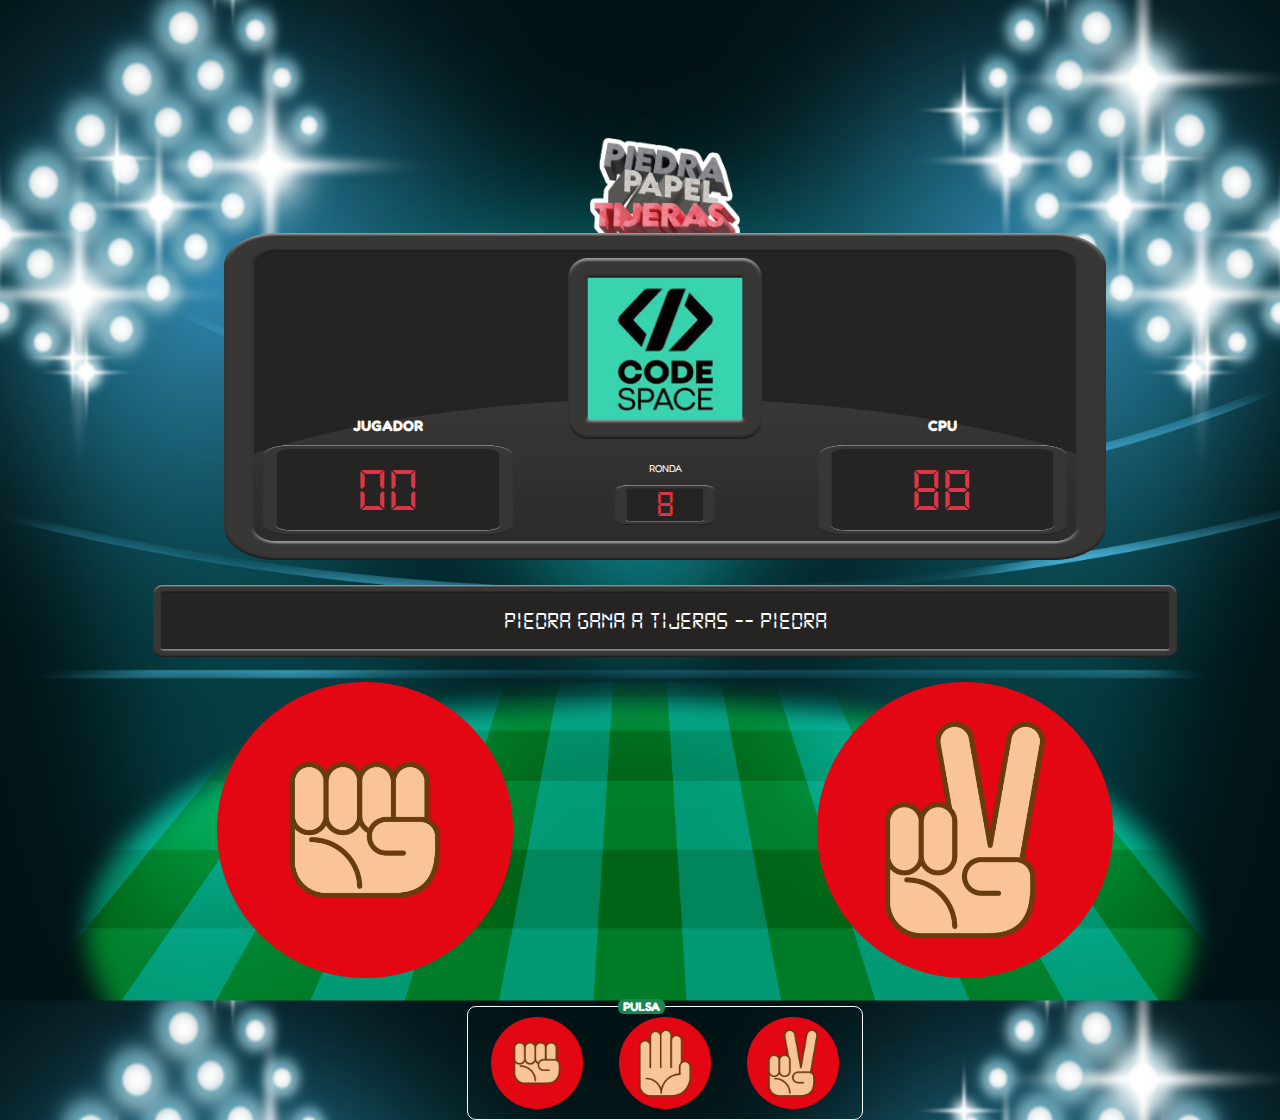
<file: index.html>
<!DOCTYPE html>
<html lang="en">
  <head>
    <meta charset="UTF-8" />
    <meta http-equiv="X-UA-Compatible" content="IE=edge" />
    <meta name="viewport" content="width=device-width, initial-scale=1.0" />
    <title>Piedra Papel Tijeras</title>
    <link rel="preconnect" href="https://fonts.googleapis.com" />
    <link rel="preconnect" href="https://fonts.gstatic.com" crossorigin />
    <link
      href="https://fonts.googleapis.com/css2?family=Fredoka&family=Rubik&display=swap"
      rel="stylesheet"
    />
    <link rel="stylesheet" href="css/style.css" />
  </head>
  <body>
    <img
      class="logo"
      src="img/logo.png"
      alt="Logotipo de Piedra Papel Tijeras"
    />
    <section class="scoreboard">
      <div class="row top">
        <span>Jugador</span>
        <span><img src="img/code-logo.png" alt="CODE logo" /></span>
        <span>cpu</span>
      </div>
      <div class="row bottom">
        <div>00</div>
        <div>
          <span>RONDA</span>
          <div class="round">8</div>
        </div>
        <div>88</div>
      </div>
    </section>
    <section class="display">Piedra gana a tijeras -- piedra</section>
    <section class="results">
      <div><img src="img/big-rock.png" alt="" /></div>
      <div><img src="img/big-scissors.png" alt="" /></div>
    </section>
    <section class="play">
      <span>PULSA</span>
      <div><img src="img/small-rock.png" alt="" /></div>
      <div><img src="img/small-paper.png" alt="" /></div>
      <div><img src="img/small-scissors.png" alt="" /></div>
    </section>
    <script src="js/app.js"></script>
  </body>
</html>
</file>
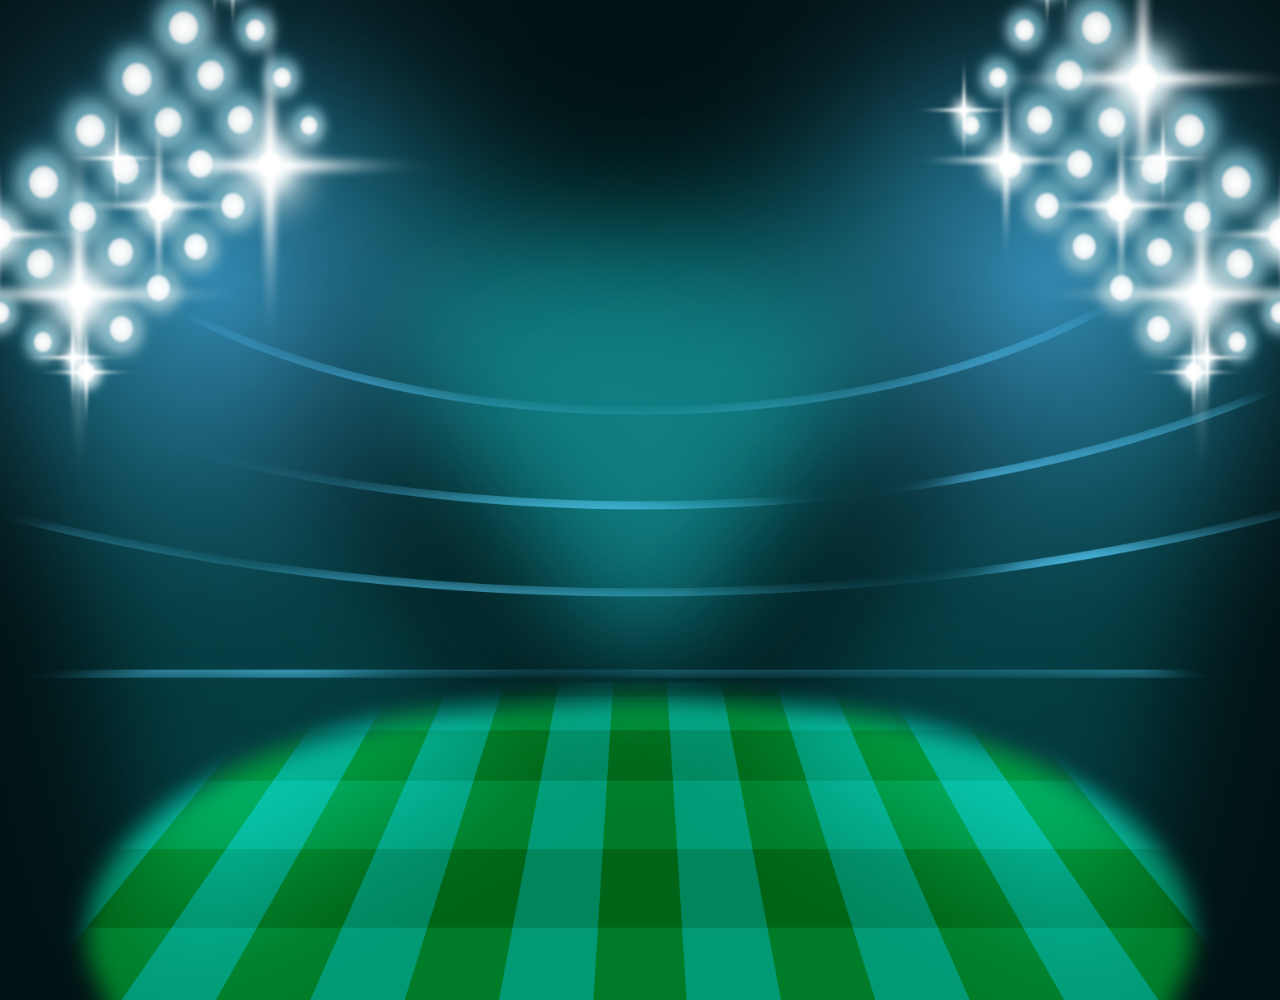
<file: exercises.html>
<!DOCTYPE html>
<html lang="en">
<head>
    <meta charset="UTF-8">
    <meta http-equiv="X-UA-Compatible" content="IE=edge">
    <meta name="viewport" content="width=device-width, initial-scale=1.0">
    <link rel="stylesheet" href="css/style.css" />
    <title>Training JavaScript Exercises</title>
</head>
<body>
            <!-- End of <body>. Load js here to make sure DOM is fully loaded before running js. -->
                <script src="js/algorythms3.js"></script>
</body>
</html>
</file>
<file: css/style.css>
@font-face {
  font-family: "ds-digit";
  src: url("../fonts/DS-DIGI.TTF");
}
* {
  box-sizing: border-box;
  margin: 0;
  padding: 0;
  border: 0;
  padding: 0;
  margin: 0;
  outline: 0;
  -webkit-box-sizing: inherit;
          box-sizing: inherit;
}
:root {
  font-size: 0.785rem;
  font-family: "Rubik", sans-serif;
  --blue: #0d6efd;
  --indigo: #6610f2;
  --purple: #6f42c1;
  --pink: #d63384;
  --red: #dc3545;
  --orange: #fd7e14;
  --yellow: #ffc107;
  --green: #198754;
  --teal: #20c997;
  --cyan: #0dcaf0;
  --gray-500: #adb5bd;
  --black: #000;
}
body {
  width: 100%;
  height: 100vh;
  background-color: var(--black);
  background-image: url("../img/stadium-bg.png");
  background-position: center center;
  background-size: 100% 100%;
  text-align: center;
  padding: 4em 2em;
  color: white;
  font-family: "Fredoka", sans-serif;
}
/* .logo {
  width: 60%;
  height: 5vh;
  margin: 5% auto;
} */
img.logo {
  max-width: 150px;
  height: auto;
  margin-top: 7em;
}

.scoreboard {
  width: 65%;
  /* height: 15vh; */
  margin: -15px auto 0;
  position: relative;
  z-index: 100;
  /* max-height: 400px; */
  background-image: url("../img/scoreboard-bg.png");
  background-position: center center;
  background-size: 100% 100%;
  padding: 2em;
  font-weight: bold;
}
.row.top {
  text-transform: uppercase;
  display: flex;
  justify-content: space-around;
  align-items: flex-end;
  font-size: 1.2rem;
}
.row.top span:first-child,
.row.top span:last-child {
  margin-bottom: 10px;
}
.row.top span {
  width: 33.3%;
  text-align: center;
  margin-bottom: 0.1em;
}
.row.top img {
  max-width: 70%;
}
.row.bottom {
  display: flex;
  justify-content: space-around;
}
.row.bottom div {
  width: 30%;
  height: 90px;
  font-family: "ds-digit";
  color: var(--red);
  display: flex;
  justify-content: center;
  align-items: center;
  font-size: 5rem;
  font-weight: lighter;
  /* border: 1px solid red; */
}
.row.bottom div:first-child,
.row.bottom div:last-child {
  background-image: url("../img/big-box.png");
  background-position: center center;
  background-size: 100% 100%;
}
.row.bottom div:nth-child(2) {
  display: block;
  /* flex-direction: column; */
}
.row.bottom div:nth-child(2) span {
  margin-top: 1.7em;
  margin-bottom: 0.5em;
  display: block;
  font-size: 0.8rem;
  color: white;
  font-family: "Fredoka", "sans-serif";
  /* height: 50%; */
}
.row.bottom div.round {
  background-image: url("../img/small-box.png");
  background-position: center center;
  background-size: 100% 100%;
  width: 40%;
  margin: 0.3em auto;
  height: 40px !important;
  font-size: 3rem;
}
.display {
  width: 80%;
  min-height: 8vh;
  margin: 1em auto;
  max-height: 200px;
  background-image: url("../img/display.png");
  background-position: center center;
  background-size: 100% 100%;
  font-family: "ds-digit";
  font-size: 2rem;
  display: flex;
  align-items: center;
  justify-content: center;
}
.results {
  width: 70%;
  margin: 0 auto;
  display: flex;
  justify-content: space-between;
  align-items: center;
}
.results div {
  width: 33%;
  text-align: center;
}
.results div img {
  width: 100%;
  height: auto;
}
.play {
  position: relative;
  width: 30%;
  margin: 2em auto;
  padding: .4em;
  border: 1px solid white;
  border-radius: 0.7rem;
  display: flex;
  justify-content: space-around;
}
.play div {
  width: 30%;
  padding: .4em;
  display: flex;
  align-items: center;
  justify-content: center;
}
.play div img {
  width: 80%;
  height: auto;
}
.play span {
  display: inline-block;
  position: absolute;
  left: 38%;
  top: -8px;
  border-left: 5px solid transparent;
  border-right: 5px solid transparent;
  border-radius: .5rem;
  background-color: var(--green);
  font-weight: bold;
}
</file>
